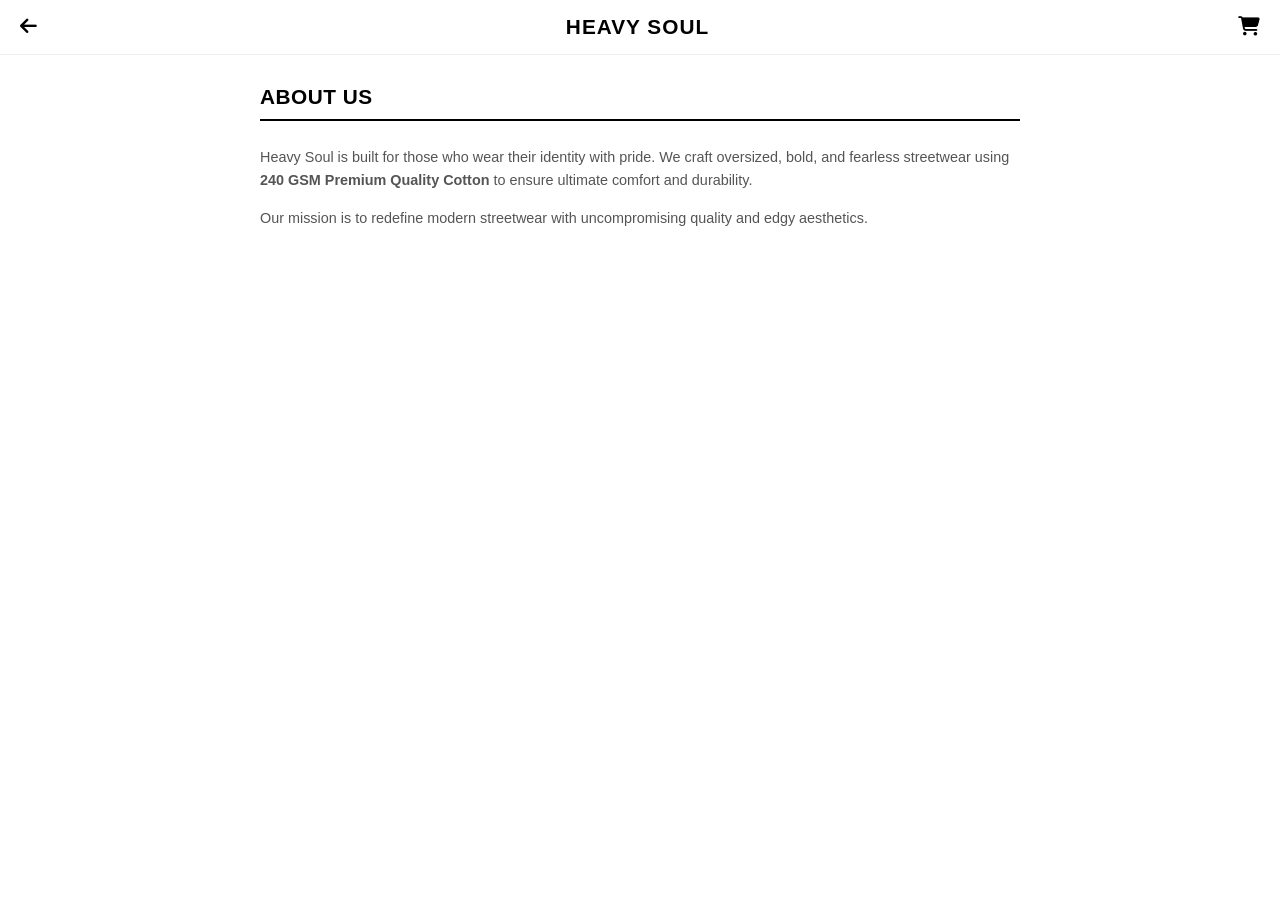
<file: about.html>
<!DOCTYPE html>
<html lang="en">
<head>
    <meta charset="UTF-8">
    <meta name="viewport" content="width=device-width, initial-scale=1.0">
    <title>About Us | Heavy Soul</title>
    <link rel="stylesheet" href="https://cdnjs.cloudflare.com/ajax/libs/font-awesome/6.4.0/css/all.min.css">
    <style>
        * { margin: 0; padding: 0; box-sizing: border-box; font-family: 'Helvetica Neue', Arial, sans-serif; -webkit-tap-highlight-color: transparent; }
        body { background-color: #ffffff; color: #000000; padding-bottom: 50px; }
        .top-nav { display: flex; justify-content: space-between; align-items: center; padding: 15px 20px; border-bottom: 1px solid #eeeeee; position: sticky; top: 0; background: #ffffff; z-index: 100; }
        .top-nav i { font-size: 1.2rem; cursor: pointer; color: #000; }
        .top-nav .logo { font-weight: 900; font-size: 1.3rem; letter-spacing: 1px; text-transform: uppercase; }
        .content-container { padding: 30px 20px; max-width: 800px; margin: 0 auto; }
        h1 { font-size: 1.3rem; font-weight: 900; text-transform: uppercase; margin-bottom: 25px; letter-spacing: 0.5px; border-bottom: 2px solid #000000; padding-bottom: 10px; }
        p { font-size: 0.9rem; line-height: 1.6; color: #555555; margin-bottom: 15px; font-weight: 500; }
    </style>
</head>
<body>
    <nav class="top-nav">
        <i class="fa-solid fa-arrow-left" onclick="window.history.back()"></i>
        <div class="logo">HEAVY SOUL</div>
        <i class="fa-solid fa-cart-shopping" onclick="window.location.href='cart.html'"></i>
    </nav>
    <div class="content-container">
        <h1>About Us</h1>
        <p>Heavy Soul is built for those who wear their identity with pride. We craft oversized, bold, and fearless streetwear using <strong>240 GSM Premium Quality Cotton</strong> to ensure ultimate comfort and durability.</p>
        <p>Our mission is to redefine modern streetwear with uncompromising quality and edgy aesthetics.</p>
    </div>
</body>
</html>
</file>
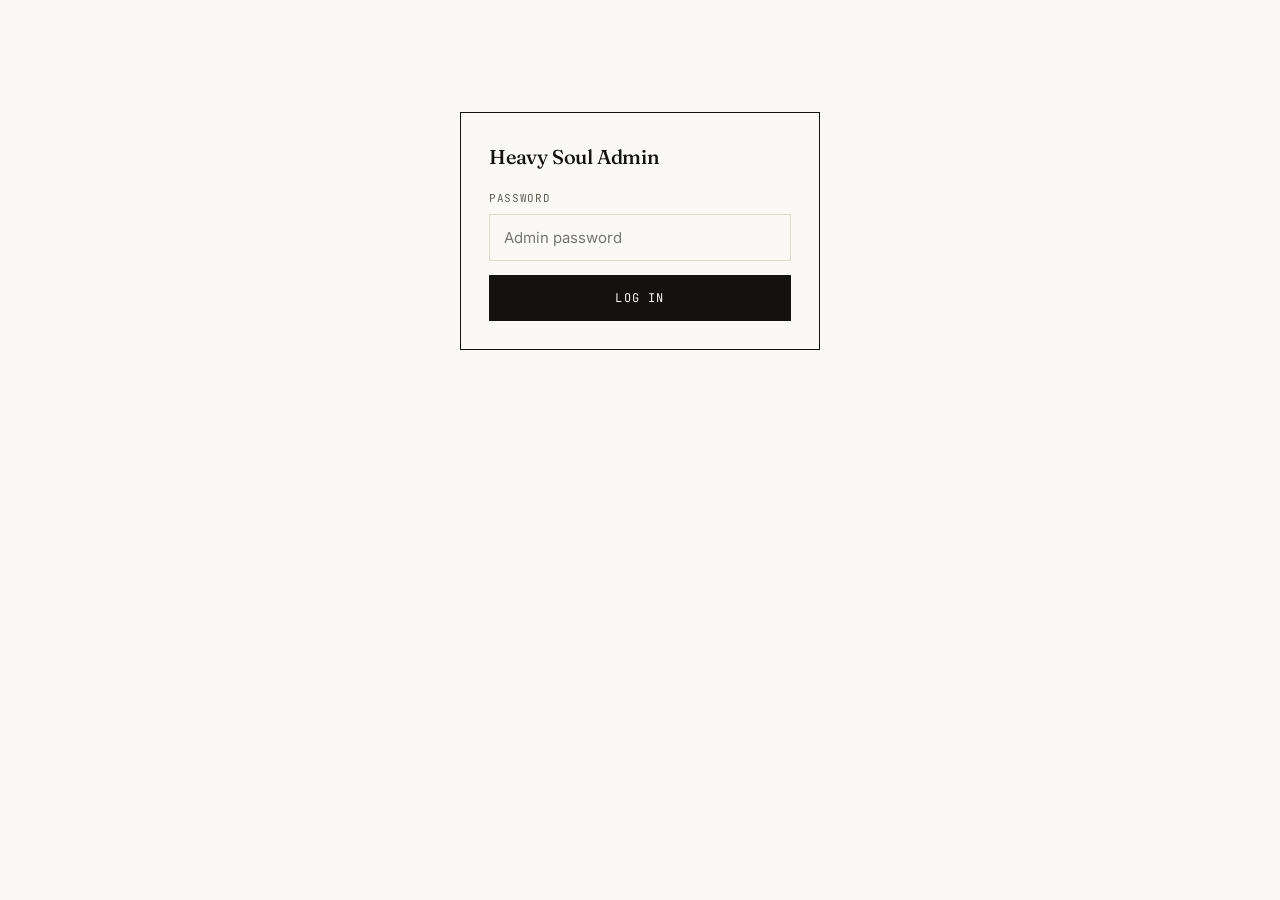
<file: admin.html>
<!DOCTYPE html>
<html lang="en">
<head>
<meta charset="UTF-8">
<meta name="viewport" content="width=device-width, initial-scale=1.0">
<meta name="robots" content="noindex, nofollow">
<link rel="icon" type="image/svg+xml" href="assets/favicon.svg">
<title>Admin — Heavy Soul</title>
<link rel="stylesheet" href="css/style.css">
<style>
  /* Admin-only styles, kept separate from style.css so nothing else on
     the site is affected. */
  .admin-wrap{ max-width: 720px; margin: 0 auto; padding: 32px 20px 80px; }
  .admin-login{ max-width: 360px; margin: 80px auto; padding: 28px; border: 1px solid var(--ink); }
  .admin-login h1{ font-size: 20px; margin-bottom: 18px; }
  .admin-header{ display:flex; align-items:center; justify-content:space-between; margin-bottom: 24px; }
  .admin-header h1{ font-size: 22px; }
  .admin-row{ display:flex; align-items:center; gap:14px; padding:12px 0; border-bottom:1px solid var(--paper-soft); }
  .admin-row.is-hidden{ opacity:.55; }
  .admin-thumb{ width:56px; height:56px; object-fit:cover; background:var(--paper-soft); border:1px solid var(--paper-soft); flex-shrink:0; }
  .admin-row-info{ flex:1; min-width:0; }
  .admin-row-name{ font-weight:600; font-size:14.5px; }
  .admin-row-meta{ font-size:12.5px; color:var(--ink-soft); margin-top:2px; }
  .admin-row-actions{ display:flex; gap:8px; flex-shrink:0; }
  .btn.sm{ padding:7px 12px; font-size:11.5px; }
  .btn.danger{ border-color:var(--accent); color:var(--accent); }
  .btn.danger:hover{ background:var(--accent); color:#fff; }
  .admin-badge{ font-family:var(--mono); font-size:10px; letter-spacing:.05em; text-transform:uppercase; color:var(--ink-faint); border:1px solid var(--ink-faint); padding:1px 6px; }
  .admin-empty{ color:var(--ink-soft); padding: 20px 0; }
  .admin-status{ font-size:12.5px; color:var(--ink-soft); min-height:16px; }
  #formSection{ margin-top: 28px; padding-top: 24px; border-top: 1.5px solid var(--ink); }
  #formSection.hidden{ display:none; }
  .admin-form-grid{ display:grid; grid-template-columns: 1fr 1fr; gap:14px 16px; margin-top: 16px; }
  .admin-form-grid .field.full{ grid-column: 1 / -1; }
  @media (max-width: 560px){ .admin-form-grid{ grid-template-columns: 1fr; } }
  .field-err.show{ display:block; margin-top:8px; }
  .admin-images{ margin-top: 6px; }
  .image-grid{ display:flex; flex-wrap:wrap; gap:10px; margin: 10px 0; }
  .admin-img-tile{ position:relative; width:84px; height:84px; }
  .admin-img-tile img{ width:100%; height:100%; object-fit:cover; border:1.5px solid var(--paper-soft); }
  .admin-img-tile.is-main img{ border-color: var(--accent); }
  .admin-img-tag{ position:absolute; bottom:2px; left:2px; background:var(--accent); color:#fff; font-family:var(--mono); font-size:9px; text-transform:uppercase; padding:1px 4px; }
  .admin-img-remove{ position:absolute; top:-6px; right:-6px; width:20px; height:20px; border-radius:50%; background:var(--ink); color:#fff; border:none; font-size:11px; cursor:pointer; line-height:20px; }
  .admin-toast{ position:fixed; left:50%; bottom:24px; transform:translate(-50%,20px); background:var(--ink); color:var(--paper); padding:10px 18px; font-size:13px; opacity:0; pointer-events:none; transition:all .25s ease; z-index:999; }
  .admin-toast.show{ opacity:1; transform:translate(-50%,0); }
  .hidden{ display:none; }
</style>
</head>
<body>

<div class="admin-wrap">

  <div id="loginScreen" class="admin-login">
    <h1>Heavy Soul Admin</h1>
    <form id="loginForm">
      <div class="field">
        <label for="loginPassword">Password</label>
        <input id="loginPassword" type="password" required placeholder="Admin password" autocomplete="current-password">
      </div>
      <p id="loginError" class="field-err">Wrong password.</p>
      <button type="submit" id="loginBtn" class="btn block" style="margin-top:14px;">Log in</button>
    </form>
  </div>

  <div id="panelScreen" class="hidden">
    <div class="admin-header">
      <h1>Products</h1>
      <button id="logoutBtn" class="btn outline sm">Log out</button>
    </div>

    <button id="addProductBtn" class="btn block">+ Add product</button>
    <p id="listStatus" class="admin-status"></p>
    <div id="productList"></div>

    <div id="formSection" class="hidden">
      <h2 id="formTitle">Add product</h2>
      <form id="productForm">
        <div class="admin-form-grid">
          <div class="field full">
            <label for="fName">T-shirt name</label>
            <input id="fName" type="text" required placeholder="e.g. Oxblood Graphic Tee">
          </div>
          <div class="field">
            <label for="fCategory">Category</label>
            <input id="fCategory" type="text" required placeholder="T-Shirts" list="categoryOptions">
            <datalist id="categoryOptions">
              <option value="T-Shirts"><option value="Hoodies"><option value="Shirts">
              <option value="Bottoms"><option value="Outerwear"><option value="Accessories"><option value="Custom">
            </datalist>
          </div>
          <div class="field">
            <label for="fOrderType">Order type</label>
            <select id="fOrderType">
              <option value="collection">Ready stock (collection)</option>
              <option value="custom">Made to order (custom)</option>
            </select>
          </div>
          <div class="field">
            <label for="fPrice">Price (₹)</label>
            <input id="fPrice" type="number" min="1" step="1" required placeholder="549">
          </div>
          <div class="field">
            <label for="fCompareAt">Compare-at price (₹, optional)</label>
            <input id="fCompareAt" type="number" min="1" step="1" placeholder="Leave blank if no discount">
          </div>
          <div class="field">
            <label for="fBadge">Badge (optional)</label>
            <input id="fBadge" type="text" placeholder="New / Best Seller / Limited">
          </div>
          <div class="field">
            <label for="fStatus">Visibility</label>
            <select id="fStatus">
              <option value="Active">Active — shown on site</option>
              <option value="Hidden">Hidden — not shown yet</option>
            </select>
          </div>
          <div class="field full">
            <label for="fSizes">Sizes (comma-separated)</label>
            <input id="fSizes" type="text" required placeholder="S, M, L, XL, XXL">
          </div>
          <div class="field full">
            <label for="fDescription">Description</label>
            <textarea id="fDescription" rows="4" required placeholder="240 GSM heavyweight cotton, boxy fit..."></textarea>
          </div>
          <div class="field full admin-images">
            <label>Photos (first one is used as the main photo)</label>
            <div id="imageGrid" class="image-grid"></div>
            <input id="imageInput" type="file" accept="image/*" multiple>
            <p id="imageStatus" class="admin-status"></p>
          </div>
        </div>
        <p id="formError" class="field-err"></p>
        <div style="display:flex; gap:10px; margin-top:18px;">
          <button type="submit" id="saveBtn" class="btn">Save product</button>
          <button type="button" id="cancelFormBtn" class="btn outline">Cancel</button>
        </div>
      </form>
    </div>
  </div>

</div>

<script src="js/config.js"></script>
<script src="js/admin.js"></script>
</body>
</html>
</file>
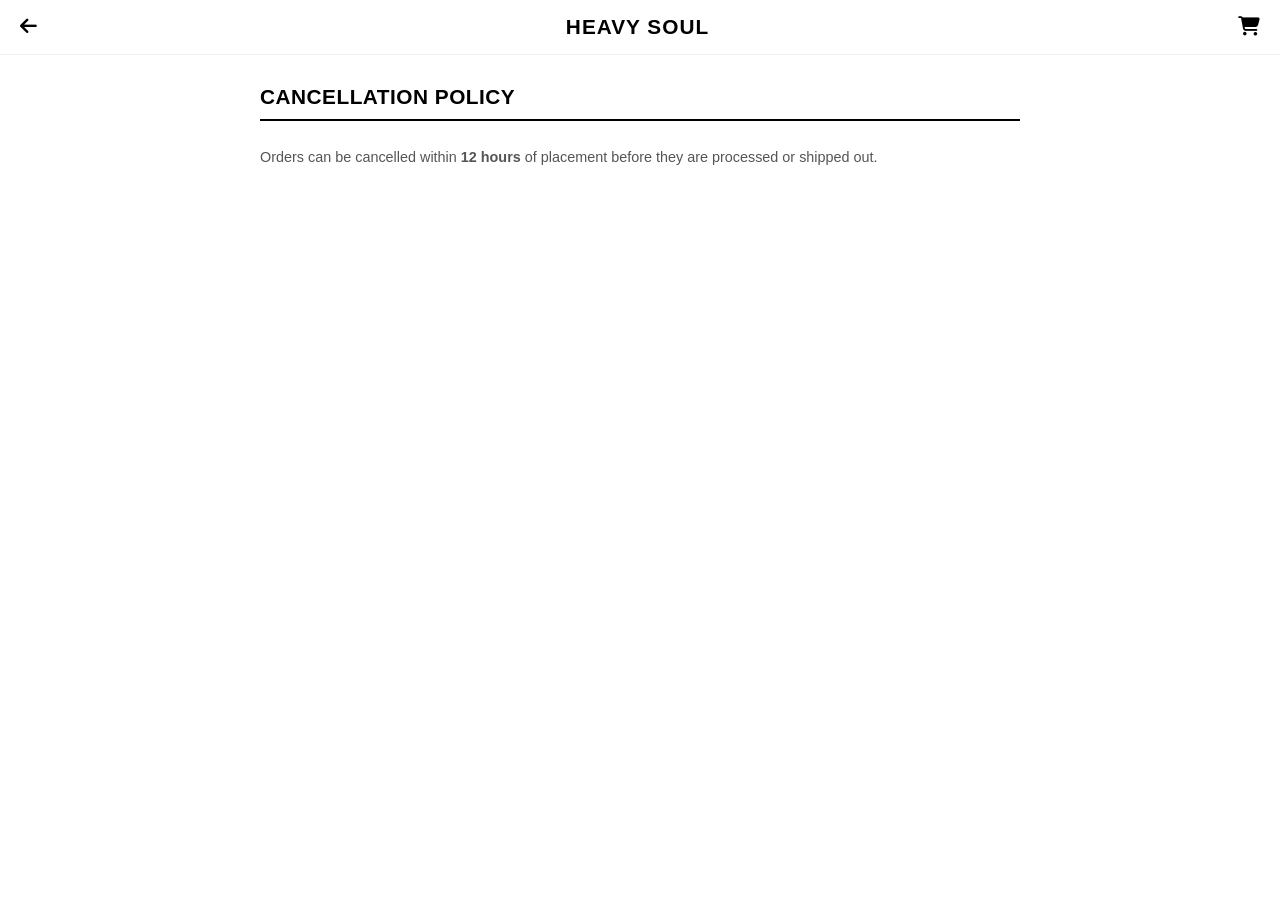
<file: cancellation.html>
<!DOCTYPE html>
<html lang="en">
<head>
    <meta charset="UTF-8">
    <meta name="viewport" content="width=device-width, initial-scale=1.0">
    <title>Cancellation Policy | Heavy Soul</title>
    <link rel="stylesheet" href="https://cdnjs.cloudflare.com/ajax/libs/font-awesome/6.4.0/css/all.min.css">
    <style>
        * { margin: 0; padding: 0; box-sizing: border-box; font-family: 'Helvetica Neue', Arial, sans-serif; -webkit-tap-highlight-color: transparent; }
        body { background-color: #ffffff; color: #000000; padding-bottom: 50px; }
        .top-nav { display: flex; justify-content: space-between; align-items: center; padding: 15px 20px; border-bottom: 1px solid #eeeeee; position: sticky; top: 0; background: #ffffff; z-index: 100; }
        .top-nav i { font-size: 1.2rem; cursor: pointer; color: #000; }
        .top-nav .logo { font-weight: 900; font-size: 1.3rem; letter-spacing: 1px; text-transform: uppercase; }
        .content-container { padding: 30px 20px; max-width: 800px; margin: 0 auto; }
        h1 { font-size: 1.3rem; font-weight: 900; text-transform: uppercase; margin-bottom: 25px; letter-spacing: 0.5px; border-bottom: 2px solid #000000; padding-bottom: 10px; }
        p { font-size: 0.9rem; line-height: 1.6; color: #555555; margin-bottom: 15px; font-weight: 500; }
    </style>
</head>
<body>
    <nav class="top-nav">
        <i class="fa-solid fa-arrow-left" onclick="window.history.back()"></i>
        <div class="logo">HEAVY SOUL</div>
        <i class="fa-solid fa-cart-shopping" onclick="window.location.href='cart.html'"></i>
    </nav>
    <div class="content-container">
        <h1>Cancellation Policy</h1>
        <p>Orders can be cancelled within <strong>12 hours</strong> of placement before they are processed or shipped out.</p>
    </div>
</body>
</html>
</file>
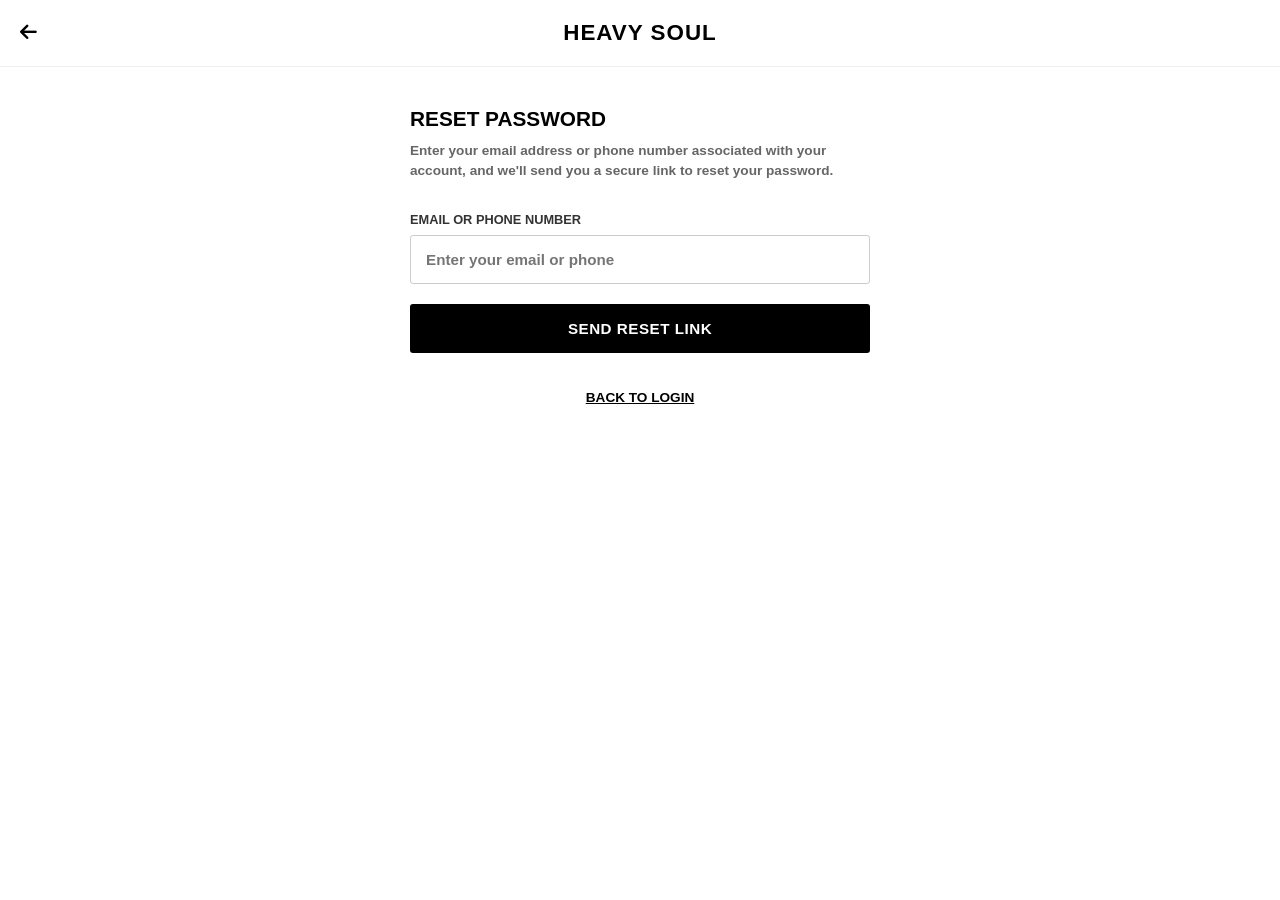
<file: forgot-password.html>
<!DOCTYPE html>
<html lang="en">
<head>
    <meta charset="UTF-8">
    <meta name="viewport" content="width=device-width, initial-scale=1.0">
    <title>Forgot Password | Heavy Soul</title>
    <!-- FontAwesome for Icons -->
    <link rel="stylesheet" href="https://cdnjs.cloudflare.com/ajax/libs/font-awesome/6.4.0/css/all.min.css">
    <style>
        /* CSS Reset & Global Settings */
        * { margin: 0; padding: 0; box-sizing: border-box; font-family: 'Helvetica Neue', Arial, sans-serif; -webkit-tap-highlight-color: transparent; }
        body { background-color: #ffffff; color: #000000; display: flex; flex-direction: column; min-height: 100vh; }
        
        /* 1. Top Navigation */
        .top-nav { display: flex; justify-content: center; align-items: center; padding: 20px; position: relative; border-bottom: 1px solid #eeeeee; }
        .top-nav .back-btn { position: absolute; left: 20px; font-size: 1.2rem; cursor: pointer; color: #000; }
        .top-nav .logo { font-weight: 900; font-size: 1.4rem; letter-spacing: 1px; text-transform: uppercase; }

        /* 2. Container */
        .forgot-container { flex-grow: 1; padding: 40px 20px; max-width: 500px; margin: 0 auto; width: 100%; }
        
        .page-title { font-size: 1.3rem; font-weight: 900; text-transform: uppercase; margin-bottom: 10px; }
        .page-desc { font-size: 0.85rem; color: #666666; font-weight: 600; line-height: 1.5; margin-bottom: 30px; }

        /* 3. Form Styles */
        .input-group { margin-bottom: 20px; }
        .input-group label { display: block; font-size: 0.8rem; font-weight: 800; text-transform: uppercase; margin-bottom: 8px; color: #333333; }
        .input-group input { width: 100%; padding: 15px; border: 1px solid #cccccc; border-radius: 3px; font-size: 0.95rem; font-weight: 600; outline: none; transition: border 0.2s; }
        .input-group input:focus { border-color: #000000; }

        /* 4. Action Button */
        .btn-submit { width: 100%; padding: 16px; background-color: #000000; color: #ffffff; font-weight: 900; font-size: 0.95rem; text-transform: uppercase; border: none; border-radius: 3px; cursor: pointer; letter-spacing: 0.5px; margin-bottom: 20px; transition: 0.15s; }
        .btn-submit:active { transform: scale(0.96); opacity: 0.85; }

        /* 5. Back to Login link */
        .back-to-login { text-align: center; margin-top: 15px; }
        .back-to-login a { color: #000000; font-size: 0.85rem; font-weight: 700; text-decoration: underline; text-transform: uppercase; }

        /* 6. Loading Overlay (shown while the reset link "sends") */
        body.is-sending .forgot-container { opacity: 0.35; pointer-events: none; transition: opacity 0.2s ease; }
        .btn-submit:disabled { cursor: default; opacity: 0.7; }
        .btn-submit .btn-spinner {
            display: none; width: 16px; height: 16px; border: 2px solid rgba(255,255,255,0.35);
            border-top-color: #ffffff; border-radius: 50%; margin: 0 auto;
            animation: hs-spin 0.7s linear infinite;
        }
        .btn-submit:disabled .btn-spinner { display: inline-block; }
        .btn-submit:disabled .btn-label { display: none; }

        .send-loading-overlay {
            position: fixed; inset: 0; background: rgba(255,255,255,0.55);
            display: none; align-items: center; justify-content: center; z-index: 1000;
        }
        body.is-sending .send-loading-overlay { display: flex; }
        .send-loading-overlay .spinner {
            width: 34px; height: 34px; border: 3px solid rgba(0,0,0,0.15);
            border-top-color: #000000; border-radius: 50%;
            animation: hs-spin 0.7s linear infinite;
        }
        @keyframes hs-spin { to { transform: rotate(360deg); } }
    </style>
</head>
<body>

    <!-- Top Navigation -->
    <nav class="top-nav">
        <i class="fa-solid fa-arrow-left back-btn" onclick="window.history.back()"></i>
        <div class="logo">HEAVY SOUL</div>
    </nav>

    <!-- Forgot Password Container -->
    <div class="forgot-container">
        <div class="page-title">Reset Password</div>
        <div class="page-desc">Enter your email address or phone number associated with your account, and we'll send you a secure link to reset your password.</div>

        <form onsubmit="event.preventDefault(); sendResetLink(this);">
            <div class="input-group">
                <label>Email or Phone Number</label>
                <input type="text" placeholder="Enter your email or phone" required>
            </div>
            <button type="submit" class="btn-submit">
                <span class="btn-label">SEND RESET LINK</span>
                <span class="btn-spinner"></span>
            </button>
        </form>

        <div class="back-to-login">
            <a href="login.html">Back to Login</a>
        </div>
    </div>

    <!-- Full-page dim + spinner overlay, shown while the reset link "sends" -->
    <div class="send-loading-overlay" id="sendLoadingOverlay">
        <div class="spinner"></div>
    </div>

    <script>
        function sendResetLink(formEl) {
            const btn = formEl.querySelector('.btn-submit');
            if (btn.disabled) return; // guard against double-tap while already processing
            btn.disabled = true;
            document.body.classList.add('is-sending');
            setTimeout(() => { window.location.href = 'login.html'; }, 700);
        }
    </script>

</body>
</html>
</file>
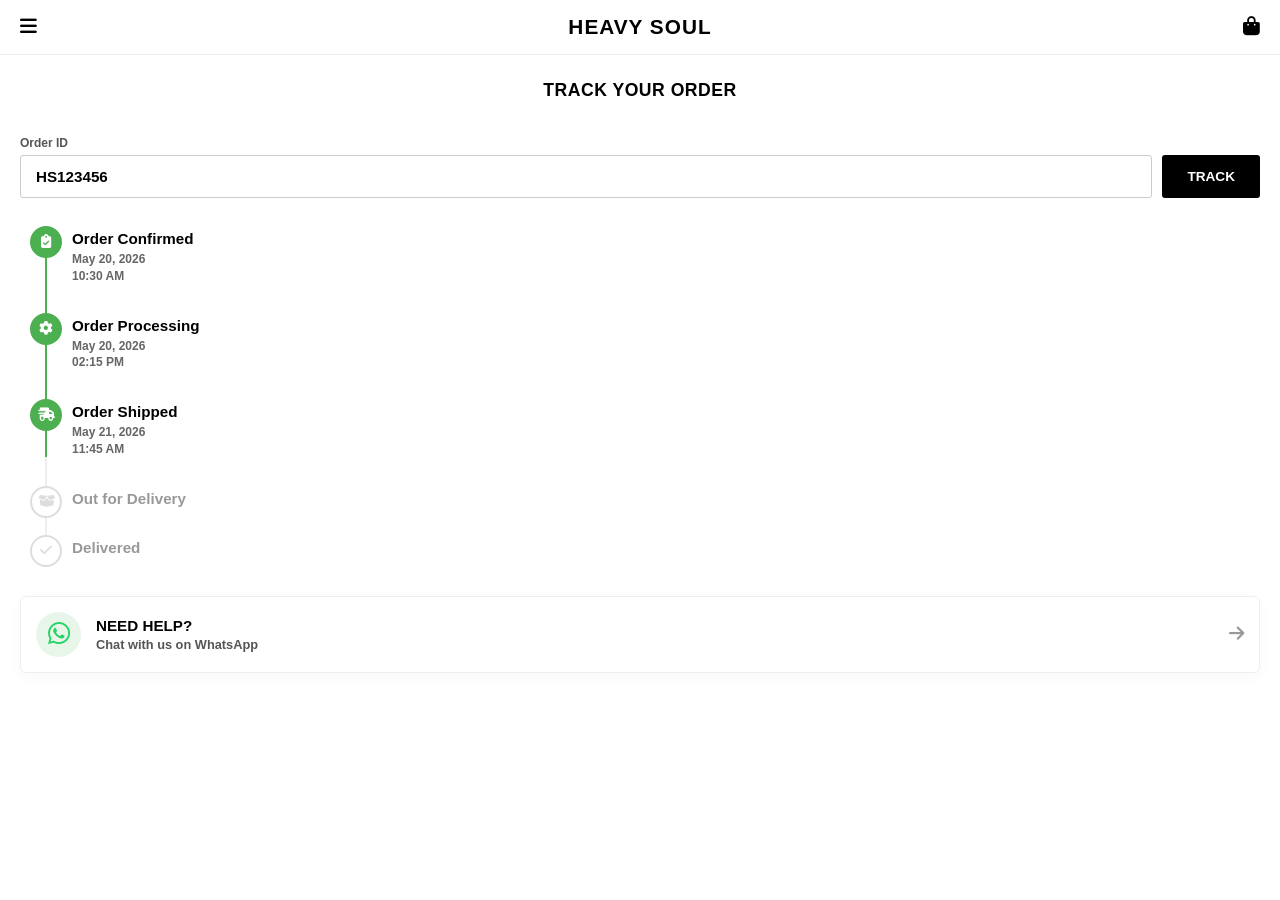
<file: order-tracking.html>
<!DOCTYPE html>
<html lang="en">
<head>
    <meta charset="UTF-8">
    <meta name="viewport" content="width=device-width, initial-scale=1.0">
    <title>Track Your Order | Heavy Soul</title>
    <!-- FontAwesome for Icons -->
    <link rel="stylesheet" href="https://cdnjs.cloudflare.com/ajax/libs/font-awesome/6.4.0/css/all.min.css">
    <style>
        /* CSS Reset & Global Styles */
        * { margin: 0; padding: 0; box-sizing: border-box; font-family: 'Helvetica Neue', Arial, sans-serif; }
        body { background-color: #ffffff; color: #000000; padding-bottom: 20px; }
        
        /* 1. Top Navigation */
        .top-nav { display: flex; justify-content: space-between; align-items: center; padding: 15px 20px; border-bottom: 1px solid #eeeeee; position: sticky; top: 0; background: #ffffff; z-index: 100; }
        .top-nav i { font-size: 1.2rem; cursor: pointer; color: #000; }
        .top-nav .logo { font-weight: 900; font-size: 1.3rem; letter-spacing: 1px; text-transform: uppercase; }

        /* 2. Page Title & Input Section */
        .page-header { text-align: center; padding: 25px 20px 15px; }
        .page-header h1 { font-size: 1.1rem; font-weight: 900; text-transform: uppercase; letter-spacing: 0.5px; margin-bottom: 20px; }
        
        .tracking-form { display: flex; gap: 10px; padding: 0 20px; margin-bottom: 30px; }
        .input-group { flex-grow: 1; display: flex; flex-direction: column; }
        .input-group label { font-size: 0.75rem; font-weight: 700; margin-bottom: 5px; color: #555; }
        .input-group input { padding: 12px 15px; border: 1px solid #cccccc; border-radius: 3px; font-size: 0.95rem; font-weight: 700; outline: none; }
        .input-group input:focus { border-color: #000000; }
        
        .btn-track { padding: 0 25px; background-color: #000000; color: #ffffff; font-weight: 900; font-size: 0.85rem; text-transform: uppercase; border: none; border-radius: 3px; cursor: pointer; margin-top: 19px; /* aligns with input */ }

        /* 3. Tracking Timeline */
        .timeline-container { padding: 0 30px; margin-bottom: 40px; }
        .timeline { position: relative; border-left: 2px solid #4CAF50; padding-left: 25px; margin-left: 15px; }
        /* Grey line for incomplete steps */
        .timeline::before { content: ''; position: absolute; left: -2px; top: 70%; bottom: 0; width: 2px; background-color: #eeeeee; }
        
        .timeline-step { position: relative; margin-bottom: 30px; }
        .timeline-step:last-child { margin-bottom: 0; }
        
        /* Timeline Icons */
        .step-icon { position: absolute; left: -42px; top: -2px; width: 32px; height: 32px; border-radius: 50%; display: flex; justify-content: center; align-items: center; font-size: 0.85rem; background-color: #ffffff; border: 2px solid #4CAF50; color: #4CAF50; z-index: 2; }
        .timeline-step.completed .step-icon { background-color: #4CAF50; color: #ffffff; }
        .timeline-step.pending .step-icon { border-color: #dddddd; color: #dddddd; }
        
        /* Timeline Text */
        .step-content { padding-top: 2px; }
        .step-title { font-weight: 800; font-size: 0.95rem; margin-bottom: 4px; color: #000000; }
        .step-date { font-size: 0.75rem; color: #666666; font-weight: 600; line-height: 1.4; }
        
        .timeline-step.pending .step-title { color: #999999; }
        .timeline-step.pending .step-date { display: none; }

        /* 4. WhatsApp Support Banner */
        .whatsapp-support { margin: 0 20px; border: 1px solid #eeeeee; border-radius: 6px; padding: 15px; display: flex; align-items: center; gap: 15px; background: #ffffff; box-shadow: 0 4px 15px rgba(0,0,0,0.03); cursor: pointer; text-decoration: none; color: inherit; }
        .whatsapp-icon { width: 45px; height: 45px; background-color: #e8f5e9; color: #25D366; border-radius: 50%; display: flex; justify-content: center; align-items: center; font-size: 1.6rem; flex-shrink: 0; }
        .whatsapp-text { flex-grow: 1; }
        .whatsapp-title { font-weight: 800; font-size: 0.95rem; margin-bottom: 3px; }
        .whatsapp-subtitle { font-size: 0.8rem; color: #555555; font-weight: 600; }
        .whatsapp-arrow { color: #999999; font-size: 1.1rem; }

    </style>
</head>
<body>

    <!-- Top Navigation -->
    <nav class="top-nav">
        <i class="fa-solid fa-bars"></i>
        <div class="logo">HEAVY SOUL</div>
        <i class="fa-solid fa-bag-shopping"></i>
    </nav>

    <!-- Page Header & Input -->
    <div class="page-header">
        <h1>Track Your Order</h1>
    </div>

    <form class="tracking-form" onsubmit="event.preventDefault(); alert('Tracking info updated!');">
        <div class="input-group">
            <label>Order ID</label>
            <input type="text" value="HS123456" placeholder="Enter Order ID">
        </div>
        <button type="submit" class="btn-track">TRACK</button>
    </form>

    <!-- Order Timeline -->
    <div class="timeline-container">
        <div class="timeline">
            
            <!-- Step 1: Confirmed -->
            <div class="timeline-step completed">
                <div class="step-icon"><i class="fa-solid fa-clipboard-check"></i></div>
                <div class="step-content">
                    <div class="step-title">Order Confirmed</div>
                    <div class="step-date">May 20, 2026<br>10:30 AM</div>
                </div>
            </div>

            <!-- Step 2: Processing -->
            <div class="timeline-step completed">
                <div class="step-icon"><i class="fa-solid fa-gear"></i></div>
                <div class="step-content">
                    <div class="step-title">Order Processing</div>
                    <div class="step-date">May 20, 2026<br>02:15 PM</div>
                </div>
            </div>

            <!-- Step 3: Shipped -->
            <div class="timeline-step completed">
                <div class="step-icon"><i class="fa-solid fa-truck-fast"></i></div>
                <div class="step-content">
                    <div class="step-title">Order Shipped</div>
                    <div class="step-date">May 21, 2026<br>11:45 AM</div>
                </div>
            </div>

            <!-- Step 4: Out for Delivery (Pending) -->
            <div class="timeline-step pending">
                <div class="step-icon"><i class="fa-solid fa-box-open"></i></div>
                <div class="step-content">
                    <div class="step-title">Out for Delivery</div>
                    <div class="step-date">--</div>
                </div>
            </div>

            <!-- Step 5: Delivered (Pending) -->
            <div class="timeline-step pending">
                <div class="step-icon"><i class="fa-solid fa-check"></i></div>
                <div class="step-content">
                    <div class="step-title">Delivered</div>
                    <div class="step-date">--</div>
                </div>
            </div>

        </div>
    </div>

    <!-- WhatsApp Support -->
    <a href="https://wa.me/919339909978" target="_blank" class="whatsapp-support">
        <div class="whatsapp-icon">
            <i class="fa-brands fa-whatsapp"></i>
        </div>
        <div class="whatsapp-text">
            <div class="whatsapp-title">NEED HELP?</div>
            <div class="whatsapp-subtitle">Chat with us on WhatsApp</div>
        </div>
        <i class="fa-solid fa-arrow-right whatsapp-arrow"></i>
    </a>

<script src="js/config.js"></script><script src="https://checkout.razorpay.com/v1/checkout.js"></script><script src="js/commerce.js"></script></body>
</html>
</file>
<file: css/style.css>
/* =========================================================
   HEAVY SOUL — design tokens
   Minimal / luxury monochrome, warm bone paper + oxblood accent.
   Display: Fraunces (serif, editorial)
   Body:    Inter
   Utility: JetBrains Mono (prices, SKUs, labels — reads like a tag)
   ========================================================= */

@import url('https://fonts.googleapis.com/css2?family=Fraunces:ital,opsz,wght@0,9..144,300;0,9..144,500;0,9..144,600;1,9..144,500&family=Inter:wght@400;500;600&family=JetBrains+Mono:wght@400;500;700&display=swap');

:root{
  --paper:      #FBF9F5;
  --paper-soft: #F2EEE6;
  --ink:        #14120F;
  --ink-soft:   #625E56;
  --ink-faint:  #A8A296;
  --line:       #DFD9CC;
  --accent:     #6E1420;
  --accent-dim: #4C0F17;
  --white:      #FFFFFF;

  --serif: 'Fraunces', Georgia, serif;
  --sans:  'Inter', -apple-system, BlinkMacSystemFont, sans-serif;
  --mono:  'JetBrains Mono', ui-monospace, monospace;

  --container: 1180px;
  --radius: 0px;
}

*{ box-sizing: border-box; }
html{ -webkit-text-size-adjust: 100%; scroll-behavior: smooth; overflow-x: hidden; width: 100%; }
body{
  margin:0;
  background: var(--paper);
  color: var(--ink);
  font-family: var(--sans);
  font-size: 15px;
  line-height: 1.55;
  -webkit-font-smoothing: antialiased;
  overflow-x: hidden;
  width: 100%;
  max-width: 100vw;
}
img{ max-width:100%; display:block; }
a{ color: inherit; text-decoration:none; }
button{ font-family: inherit; cursor:pointer; }
input, select, textarea{ font-family: inherit; font-size: 15px; }
ul{ margin:0; padding:0; list-style:none; }
h1,h2,h3,h4{ font-family: var(--serif); font-weight: 500; margin:0; letter-spacing: -0.01em; }

.wrap{
  max-width: var(--container);
  margin: 0 auto;
  padding: 0 24px;
}

:focus-visible{ outline: 2px solid var(--accent); outline-offset: 2px; }
@media (prefers-reduced-motion: reduce){
  *{ animation-duration: 0.01ms !important; transition-duration: 0.01ms !important; }
}

/* -------------------- eyebrow / mono labels -------------------- */
.eyebrow{
  font-family: var(--mono);
  font-size: 11px;
  letter-spacing: 0.16em;
  text-transform: uppercase;
  color: var(--ink-soft);
}
.eyebrow.on-dark{ color: var(--paper-soft); }

/* -------------------- swing tag (signature element) --------------------
   A garment tag: pointed end + a grommet hole. Used for badges & hero mark. */
.tag{
  position: relative;
  display: inline-flex;
  align-items: center;
  gap: 8px;
  padding: 5px 14px 5px 20px;
  background: var(--ink);
  color: var(--paper);
  font-family: var(--mono);
  font-size: 10.5px;
  letter-spacing: 0.1em;
  text-transform: uppercase;
  clip-path: polygon(10px 0, 100% 0, 100% 100%, 10px 100%, 0 50%);
}
.tag::before{
  content:"";
  position:absolute;
  left: 6px; top: 50%;
  width: 3px; height: 3px;
  background: var(--paper);
  border-radius: 50%;
  transform: translateY(-50%);
}
.tag.accent{ background: var(--accent); }
.tag.ghost{ background: transparent; color: var(--ink); border: 1px solid var(--ink); clip-path: polygon(10px 0, 100% 0, 100% 100%, 10px 100%, 0 50%); }
.btn.ghost{ background: transparent; color: var(--ink); border: 1px solid var(--ink); }
.btn.ghost:hover{ background: var(--ink); color: var(--paper); }
.btn[disabled]{ opacity: 0.45; cursor: not-allowed; }

/* Big decorative hero tag */
.hero-tag{
  position: absolute;
  top: 38px; right: 6%;
  width: 148px;
  background: var(--paper);
  color: var(--ink);
  padding: 18px 16px 16px;
  clip-path: polygon(0 0, 100% 0, 100% calc(100% - 16px), 50% 100%, 0 calc(100% - 16px));
  box-shadow: 0 18px 40px rgba(0,0,0,.25);
  transform: rotate(6deg);
}
.hero-tag .hole{
  width: 10px; height: 10px;
  border: 1.5px solid var(--ink);
  border-radius: 50%;
  margin: 0 auto 10px;
}
.hero-tag strong{
  display:block;
  font-family: var(--serif);
  font-size: 15px;
  text-align:center;
  letter-spacing: 0.02em;
}
.hero-tag span{
  display:block;
  text-align:center;
  font-family: var(--mono);
  font-size: 9.5px;
  letter-spacing: 0.14em;
  color: var(--ink-soft);
  margin-top: 4px;
  text-transform: uppercase;
}

/* -------------------- top notice bar -------------------- */
.notice-bar{
  background: var(--ink);
  color: var(--paper-soft);
  text-align: center;
  font-family: var(--mono);
  font-size: 11px;
  letter-spacing: 0.08em;
  text-transform: uppercase;
  padding: 8px 12px;
}

/* -------------------- nav -------------------- */
.site-header{
  position: sticky; top:0; z-index: 40;
  background: rgba(251,249,245,0.92);
  backdrop-filter: blur(8px);
  border-bottom: 1px solid var(--line);
}
.nav{
  display:flex; align-items:center; justify-content:space-between;
  padding: 16px 24px;
}
.brand{
  font-family: var(--serif);
  font-size: 22px;
  font-weight: 600;
  letter-spacing: 0.02em;
}
.brand small{
  display:block;
  font-family: var(--mono);
  font-size: 9px;
  letter-spacing: 0.22em;
  color: var(--ink-soft);
  font-weight: 400;
  margin-top: 1px;
}
.nav-links{
  display:flex; gap: 28px;
  font-size: 13px;
  letter-spacing: 0.03em;
}
.nav-links a{ position:relative; padding: 4px 0; }
.nav-links a.active{ color: var(--accent); }
.nav-links a::after{
  content:""; position:absolute; left:0; bottom:-2px;
  width:0; height:1px; background: var(--accent);
  transition: width .25s ease;
}
.nav-links a:hover::after{ width:100%; }
.nav-icons{ display:flex; align-items:center; gap:16px; }
.icon-btn{
  position:relative; width:36px; height:36px;
  display:flex; align-items:center; justify-content:center;
  border:1px solid var(--line); background:var(--paper);
}
.icon-btn svg{ width:17px; height:17px; }
.cart-count{
  position:absolute; top:-6px; right:-6px;
  background: var(--accent); color:#fff;
  font-family: var(--mono); font-size: 10px;
  width:16px; height:16px; border-radius:50%;
  display:flex; align-items:center; justify-content:center;
}
.icon-btn#accountBtn.logged-in::after{
  content:"";
  position:absolute; top:-2px; right:-2px;
  width:8px; height:8px; border-radius:50%;
  background: #2e9e4c; border: 1.5px solid var(--paper);
}
.nav-burger{ display:none; border:none; background:none; padding:6px; }
.nav-burger span{ display:block; width:22px; height:1.5px; background:var(--ink); margin:5px 0; }

.mobile-panel{
  display:none;
  flex-direction:column;
  padding: 4px 24px 18px;
  border-top: 1px solid var(--line);
}
.mobile-panel a{ padding: 12px 0; border-bottom:1px solid var(--line); font-size:14px; }
.mobile-panel.open{ display:flex; }
@media (max-width: 860px){
  .nav-links{ display:none; }
  .nav-burger{ display:block; }
}

/* -------------------- buttons -------------------- */
.btn{
  display:inline-flex; align-items:center; justify-content:center;
  gap:8px;
  padding: 14px 28px;
  background: var(--ink);
  color: var(--paper);
  font-family: var(--mono);
  font-size: 12px;
  letter-spacing: 0.1em;
  text-transform: uppercase;
  border: 1px solid var(--ink);
  transition: background .2s ease, color .2s ease, opacity .2s ease;
}
.btn:hover{ background: var(--accent); border-color: var(--accent); }
.btn.outline{ background: transparent; color: var(--ink); }
.btn.outline:hover{ background: var(--ink); color: var(--paper); }
.btn.block{ width:100%; }
.btn:disabled{ opacity:.4; cursor:not-allowed; }
.btn.accent{ background: var(--accent); border-color: var(--accent); }
.btn.accent:hover{ background: var(--accent-dim); }

/* -------------------- hero -------------------- */
.hero{
  position: relative;
  background: var(--ink);
  color: var(--paper);
  overflow: hidden;
  padding: 96px 0 76px;
}
.hero::before{
  content:"HEAVY SOUL";
  position:absolute;
  top: 50%; left: 50%;
  transform: translate(-50%,-52%);
  font-family: var(--serif);
  font-size: 22vw;
  font-weight: 600;
  color: rgba(251,249,245,0.035);
  white-space: nowrap;
  pointer-events: none;
  letter-spacing: -0.02em;
}
.hero-inner{ position: relative; max-width: 720px; }
.hero h1{
  font-size: clamp(40px, 7vw, 76px);
  line-height: 0.98;
  margin: 18px 0 22px;
  color: var(--paper);
}
.hero h1 em{ color: var(--accent); font-style: italic; }
.hero p{
  color: var(--ink-faint);
  max-width: 460px;
  margin-bottom: 34px;
  font-size: 15.5px;
}
.hero-ctas{ display:flex; gap:14px; flex-wrap:wrap; }
.hero .btn.outline{ color: var(--paper); border-color: rgba(251,249,245,.4); }
.hero .btn.outline:hover{ background: var(--paper); color: var(--ink); }

/* -------------------- section headers -------------------- */
.section{ padding: 76px 0; }
.section.tight{ padding: 48px 0; }
.section-head{
  display:flex; align-items:flex-end; justify-content:space-between;
  gap: 20px; margin-bottom: 40px; flex-wrap: wrap;
  border-bottom: 1px solid var(--line);
  padding-bottom: 22px;
}
.section-head h2{ font-size: clamp(28px,4vw,40px); }
.section-head .eyebrow{ margin-bottom: 10px; }
.section-head .view-all{ font-family: var(--mono); font-size:12px; letter-spacing:.08em; text-transform:uppercase; border-bottom:1px solid var(--ink); padding-bottom:2px; }

/* -------------------- category strip -------------------- */
.cat-strip{ display:grid; grid-template-columns: repeat(4,1fr); gap:1px; background: var(--line); border:1px solid var(--line); }
.cat-tile{
  position:relative; aspect-ratio: 3/4; background: var(--paper-soft);
  display:flex; align-items:flex-end; padding:18px;
  overflow:hidden;
}
.cat-tile .swatch{ position:absolute; inset:0; }
.cat-tile span{
  position:relative; font-family: var(--serif); font-size:20px; color: var(--ink);
  background: var(--paper); padding: 6px 12px; box-shadow: 0 6px 18px rgba(0,0,0,.08);
}
@media (max-width: 760px){ .cat-strip{ grid-template-columns: repeat(2,1fr); } }

/* -------------------- product grid / card -------------------- */
.grid{ display:grid; grid-template-columns: repeat(4, 1fr); gap: 28px 22px; }
@media (max-width: 980px){ .grid{ grid-template-columns: repeat(3,1fr); } }
@media (max-width: 700px){ .grid{ grid-template-columns: repeat(2,1fr); gap: 22px 12px; } }

.card{ display:flex; flex-direction:column; }
.card-media{
  position:relative; aspect-ratio: 4/5;
  background: var(--paper-soft);
  overflow:hidden;
  border: 1px solid var(--line);
}
.card-media img{ width:100%; height:100%; object-fit: cover; transition: transform .5s ease, opacity .3s ease; }
.card-media img.alt{ position:absolute; inset:0; opacity:0; }
.card:hover .card-media img.main{ transform: scale(1.04); }
.card:hover .card-media img.alt{ opacity:1; }
.card-media .tag{ position:absolute; top:12px; left:0; }
.quick-add{
  position:absolute; left:0; right:0; bottom:0;
  padding:10px; background: var(--ink); color: var(--paper);
  font-family: var(--mono); font-size:11px; letter-spacing:.08em; text-transform:uppercase;
  text-align:center;
  transform: translateY(100%);
  transition: transform .25s ease;
}
.card:hover .quick-add{ transform: translateY(0); }
.card-body{ padding-top: 14px; }
.card-cat{ font-family: var(--mono); font-size:10.5px; letter-spacing:.1em; text-transform:uppercase; color: var(--ink-faint); }
.card-title{ font-family: var(--serif); font-size: 17px; margin: 4px 0 8px; }
.card-price{ font-family: var(--mono); font-size: 14px; }
.card-price .was{ color: var(--ink-faint); text-decoration: line-through; margin-right:8px; }

/* -------------------- filter bar -------------------- */
.filter-bar{
  display:flex; align-items:center; justify-content:space-between; flex-wrap:wrap; gap: 14px;
  margin-bottom: 34px; padding-bottom: 18px; border-bottom:1px solid var(--line);
}
.chip-row{ display:flex; gap:8px; flex-wrap:wrap; }
.chip{
  font-family: var(--mono); font-size:11.5px; letter-spacing:.06em; text-transform:uppercase;
  padding: 8px 16px; border:1px solid var(--line); background: var(--paper); color: var(--ink-soft);
}
.chip.active{ background: var(--ink); color: var(--paper); border-color: var(--ink); }
.sort-select{ padding:8px 12px; border:1px solid var(--line); background:var(--paper); font-family:var(--mono); font-size:11.5px; text-transform:uppercase; letter-spacing:.06em; }

/* -------------------- story / split section -------------------- */
.split{ display:grid; grid-template-columns: 1fr 1fr; gap: 60px; align-items:center; }
@media (max-width: 860px){ .split{ grid-template-columns: 1fr; gap:32px; } }
.split .media{ aspect-ratio: 4/5; background: var(--paper-soft); border:1px solid var(--line); overflow:hidden; }
.split img{ width:100%; height:100%; object-fit:cover; }
.stat-row{ display:flex; gap: 34px; margin-top: 28px; }
.stat b{ display:block; font-family: var(--serif); font-size: 30px; }
.stat span{ font-family: var(--mono); font-size:10.5px; letter-spacing:.08em; text-transform:uppercase; color:var(--ink-soft); }

/* -------------------- dark band (guarantee / cta) -------------------- */
.band{ background: var(--ink); color: var(--paper); text-align:center; padding: 70px 24px; }
.band h2{ color: var(--paper); font-size: clamp(26px,4vw,40px); max-width:640px; margin:0 auto 16px; }
.band p{ color: var(--ink-faint); max-width:460px; margin: 0 auto 30px; }
.perk-row{ display:flex; justify-content:center; gap:44px; margin-top:44px; flex-wrap:wrap; }
.perk{ max-width: 160px; }
.perk .num{ font-family: var(--mono); font-size:11px; color: var(--accent); letter-spacing:.1em; }
.perk h4{ color: var(--paper); font-size: 16px; margin: 8px 0 6px; }
.perk p{ font-size:12.5px; color: var(--ink-faint); margin:0; }

/* -------------------- footer -------------------- */
.site-footer{ border-top:1px solid var(--line); padding: 56px 0 26px; }
.footer-grid{ display:grid; grid-template-columns: 1.4fr 1fr 1fr 1.1fr; gap: 40px; }
@media (max-width: 760px){ .footer-grid{ grid-template-columns: 1fr 1fr; } }
.footer-grid h5{ font-family:var(--mono); font-size:11px; letter-spacing:.1em; text-transform:uppercase; color:var(--ink-soft); margin-bottom:16px; }
.footer-grid ul li{ margin-bottom:10px; font-size:13.5px; }
.footer-grid ul li a:hover{ color: var(--accent); }
.footer-bottom{ display:flex; justify-content:space-between; align-items:center; margin-top:46px; padding-top:20px; border-top:1px solid var(--line); font-family:var(--mono); font-size:11px; letter-spacing:.04em; color:var(--ink-faint); flex-wrap:wrap; gap:10px; }

/* -------------------- breadcrumb -------------------- */
.crumb{ font-family: var(--mono); font-size:11.5px; letter-spacing:.04em; color: var(--ink-soft); padding: 20px 0; }
.crumb a:hover{ color: var(--accent); }

/* -------------------- product detail page -------------------- */
.pd{ display:grid; grid-template-columns: 1fr 1fr; gap: 56px; padding: 12px 0 76px; }
@media (max-width: 900px){ .pd{ grid-template-columns:1fr; gap:28px; } }
.pd-gallery-main{ aspect-ratio: 4/5; background: var(--paper-soft); border:1px solid var(--line); overflow:hidden; margin-bottom:12px; }
.pd-gallery-main img{ width:100%; height:100%; object-fit:cover; }
.pd-thumbs{ display:flex; gap:10px; }
.pd-thumbs img{ width:70px; height:88px; object-fit:cover; border:1px solid var(--line); cursor:pointer; opacity:.55; }
.pd-thumbs img.active{ opacity:1; border-color: var(--ink); }
.pd-cat{ font-family:var(--mono); font-size:11px; letter-spacing:.1em; text-transform:uppercase; color:var(--ink-faint); }
.pd-title{ font-size: clamp(28px,3.6vw,38px); margin: 8px 0 14px; }
.pd-price{ font-family: var(--mono); font-size: 20px; margin-bottom: 22px; }
.pd-desc{ color: var(--ink-soft); margin-bottom: 26px; max-width: 460px; }
.pd-block{ margin-bottom: 24px; }
.pd-label{ font-family: var(--mono); font-size:11px; letter-spacing:.08em; text-transform:uppercase; margin-bottom:10px; display:flex; justify-content:space-between; }
.size-row{ display:flex; gap:10px; flex-wrap:wrap; }
.size-btn{ width:46px; height:46px; border:1px solid var(--line); background:var(--paper); font-family:var(--mono); font-size:13px; display:flex; align-items:center; justify-content:center; }
.size-btn.active{ background: var(--ink); color:var(--paper); border-color:var(--ink); }
.size-btn:disabled{ opacity:.3; text-decoration:line-through; cursor:not-allowed; }
.qty-row{ display:flex; align-items:center; border:1px solid var(--line); width: fit-content; }
.qty-row button{ width:40px; height:42px; background:none; border:none; font-size:16px; }
.qty-row span{ width:40px; text-align:center; font-family:var(--mono); }
.pd-actions{ display:flex; gap:12px; margin-top: 26px; }
.pd-note{ margin-top:22px; padding:14px 16px; background: var(--paper-soft); border-left:2px solid var(--accent); font-size:12.5px; color: var(--ink-soft); }
.accordion{ border-top:1px solid var(--line); }
.accordion-item{ border-bottom:1px solid var(--line); }
.accordion-item summary{ padding:16px 0; font-family:var(--mono); font-size:12px; letter-spacing:.06em; text-transform:uppercase; cursor:pointer; list-style:none; display:flex; justify-content:space-between; }
.accordion-item summary::-webkit-details-marker{ display:none; }
.accordion-item p{ padding-bottom:16px; color:var(--ink-soft); font-size:13.5px; }

/* -------------------- cart page -------------------- */
.cart-layout{ display:grid; grid-template-columns: 1.6fr 1fr; gap: 48px; align-items:start; padding-bottom: 90px; }
@media (max-width: 900px){ .cart-layout{ grid-template-columns:1fr; } }
.cart-row{ display:grid; grid-template-columns: 90px 1fr auto; gap:16px; padding: 20px 0; border-bottom:1px solid var(--line); align-items:center; }
.cart-row img{ width:90px; height:112px; object-fit:cover; border:1px solid var(--line); }
.cart-row h3{ font-size:15px; margin-bottom:4px; }
.cart-row .meta{ font-family:var(--mono); font-size:11.5px; color:var(--ink-soft); }
.cart-row .price{ font-family:var(--mono); font-size:14px; margin-top:8px; }
.cart-row .remove{ font-family:var(--mono); font-size:10.5px; letter-spacing:.06em; text-transform:uppercase; color: var(--accent); border-bottom:1px solid var(--accent); margin-top:8px; display:inline-block; }
.cart-actions{ display:flex; flex-direction:column; align-items:flex-end; gap:12px; }
.summary-card{ border:1px solid var(--line); padding: 26px; background: var(--paper-soft); position: sticky; top: 90px; }
.summary-card h3{ font-size:18px; margin-bottom:18px; }
.sum-row{ display:flex; justify-content:space-between; font-size:13.5px; padding:9px 0; border-bottom:1px solid var(--line); }
.sum-row.total{ font-family:var(--mono); font-size:16px; border-bottom:none; padding-top:16px; }
.empty-state{ text-align:center; padding: 90px 20px; }
.empty-state h2{ margin-bottom:14px; }
.empty-state p{ color:var(--ink-soft); margin-bottom:26px; }

/* -------------------- forms -------------------- */
.form-grid{ display:grid; grid-template-columns: 1fr 1fr; gap: 18px; }
@media (max-width:640px){ .form-grid{ grid-template-columns:1fr; } }
.field{ display:flex; flex-direction:column; gap:7px; }
.field.full{ grid-column: 1 / -1; }
.field label{ font-family:var(--mono); font-size:11px; letter-spacing:.06em; text-transform:uppercase; color:var(--ink-soft); }
.field input, .field select, .field textarea{
  padding: 13px 14px; border:1px solid var(--line); background: var(--paper);
  color: var(--ink);
}
.field input:focus, .field select:focus, .field textarea:focus{ border-color: var(--ink); }
.field input.valid{ border-color: #3d6b3d; }
.field input.invalid{ border-color: var(--accent); }
.field-err{ font-size:11.5px; color: var(--accent); display:none; }
.field-err.show{ display:block; }
.hint{ font-size:11.5px; color: var(--ink-soft); margin-top:4px; }
.hint.pin-error{ color: var(--accent); }
.hint.ok{ color: #3d6b3d; }

/* -------------------- checkout steps -------------------- */
.steps{ display:flex; gap: 18px; margin: 30px 0 46px; font-family:var(--mono); font-size:11.5px; letter-spacing:.06em; text-transform:uppercase; }
.step{ display:flex; align-items:center; gap:8px; color:var(--ink-faint); }
.step.active{ color: var(--ink); }
.step .dot{ width:20px; height:20px; border:1px solid var(--line); border-radius:50%; display:flex; align-items:center; justify-content:center; font-size:10px; }
.step.active .dot{ background:var(--ink); color:var(--paper); border-color:var(--ink); }
.step.done .dot{ background: var(--accent); border-color:var(--accent); color:#fff; }

.checkout-layout{ display:grid; grid-template-columns: 1.5fr 1fr; gap: 48px; align-items:start; padding-bottom:90px; }
@media (max-width:900px){ .checkout-layout{ grid-template-columns:1fr; } }
.mini-item{ display:flex; gap:12px; padding:14px 0; border-bottom:1px solid var(--line); }
.mini-item img{ width:56px; height:70px; object-fit:cover; border:1px solid var(--line); }
.mini-item .name{ font-size:13.5px; }
.mini-item .meta{ font-family:var(--mono); font-size:11px; color:var(--ink-soft); }

/* -------------------- sticky pay bar (checkout + payment) --------------------
   Keeps the total and next action pinned in view — the one thing a first-time
   buyer should never have to scroll to find. */
.pay-bar-spacer{ height: 86px; }
.pay-bar{
  position: fixed; left:0; right:0; bottom:0; z-index: 50;
  background: var(--paper); border-top: 1px solid var(--line);
  box-shadow: 0 -8px 24px rgba(20,18,15,.06);
}
.pay-bar-inner{
  max-width: var(--container); margin: 0 auto; padding: 14px 24px;
  display:flex; align-items:center; justify-content:space-between; gap: 18px;
}
.pay-bar-amount .label{ font-family: var(--mono); font-size:10px; letter-spacing:.1em; text-transform:uppercase; color: var(--ink-soft); display:block; }
.pay-bar-amount .value{ font-family: var(--serif); font-size: 24px; line-height:1.1; }
.pay-bar-amount .sub{ font-family: var(--mono); font-size:11px; color: var(--ink-soft); }
.pay-bar .btn{ flex-shrink:0; padding: 15px 26px; }
@media (max-width:640px){
  .pay-bar-inner{ padding: 12px 16px; }
  .pay-bar-amount .value{ font-size:20px; }
  .pay-bar .btn{ padding:14px 20px; font-size:11px; }
}

/* -------------------- receipt-style order summary -------------------- */
.receipt-row{
  display:flex; justify-content:space-between; align-items:baseline;
  font-size:13.5px; padding:9px 0; border-bottom: 1px dashed var(--line);
}
.receipt-row .k{ color: var(--ink-soft); }
.receipt-row .v{ font-family: var(--mono); }
.receipt-row.muted{ color: var(--ink-faint); font-size:12.5px; }
.receipt-stamp{
  margin: 14px 0 4px; padding: 12px 16px;
  background: var(--ink); color: var(--paper);
  display:flex; justify-content:space-between; align-items:center;
  clip-path: polygon(10px 0, 100% 0, 100% 100%, 10px 100%, 0 50%);
}
.receipt-stamp .k{ font-family: var(--mono); font-size:11px; letter-spacing:.08em; text-transform:uppercase; color: var(--paper-soft); }
.receipt-stamp .v{ font-family: var(--serif); font-size:20px; }
.receipt-note{ font-size:12px; color: var(--ink-soft); margin-top:10px; line-height:1.5; }

/* -------------------- payment page -------------------- */
.method-toggle{ display:flex; border:1px solid var(--ink); margin-bottom:26px; }
.method-toggle button{ flex:1; padding:15px; background:var(--paper); border:none; font-family:var(--mono); font-size:12px; letter-spacing:.06em; text-transform:uppercase; }
.method-toggle button.active{ background:var(--ink); color:var(--paper); }
.qr-box{ text-align:center; border:1px solid var(--line); padding: 26px; background: var(--paper-soft); margin-bottom: 20px; }
.qr-box img{ width:190px; height:190px; margin:0 auto 14px; background:#fff; padding:8px; border:1px solid var(--line); }
.upi-id-row{ display:flex; align-items:center; justify-content:center; gap:10px; font-family:var(--mono); font-size:13px; }
.copy-btn{ border:1px solid var(--ink); background:none; padding:4px 10px; font-family:var(--mono); font-size:10.5px; text-transform:uppercase; }
.timer-box{ text-align:center; padding:14px; border:1px solid var(--line); margin-bottom:22px; font-family:var(--mono); }
.timer-box .clock{ font-size:26px; letter-spacing:.05em; }
.timer-box.danger{ border-color: var(--accent); color: var(--accent); }
.timer-box.danger .clock{ color: var(--accent); }
.cancelled-view{ text-align:center; padding: 60px 20px; }
.hidden{ display:none !important; }

/* -------------------- success / track -------------------- */
.status-track{ display:flex; justify-content:space-between; margin: 46px 0; position:relative; }
.status-track::before{ content:""; position:absolute; top:11px; left:0; right:0; height:1px; background:var(--line); z-index:0; }
.status-step{ position:relative; z-index:1; display:flex; flex-direction:column; align-items:center; gap:10px; flex:1; }
.status-step .dot{ width:22px; height:22px; border-radius:50%; background:var(--paper); border:1px solid var(--line); }
.status-step.done .dot{ background: var(--ink); border-color:var(--ink); }
.status-step span{ font-family:var(--mono); font-size:10.5px; letter-spacing:.05em; text-transform:uppercase; color:var(--ink-soft); text-align:center; }

/* -------------------- toast -------------------- */
#toast{
  position: fixed; left:50%; bottom: 26px; transform: translateX(-50%) translateY(20px);
  background: var(--ink); color: var(--paper); padding: 13px 22px;
  font-family: var(--mono); font-size:12px; letter-spacing:.04em;
  opacity:0; pointer-events:none; transition: all .25s ease; z-index: 100;
}
#toast.show{ opacity:1; transform: translateX(-50%) translateY(0); }

/* -------------------- policy page -------------------- */
.policy-body h3{ font-size:20px; margin: 34px 0 12px; }
.policy-body p, .policy-body li{ color: var(--ink-soft); margin-bottom: 10px; font-size: 14px; }
.policy-body li{ margin-left: 18px; list-style: disc; }
.policy-nav{ display:flex; flex-wrap:wrap; gap:10px; margin-bottom:36px; }

/* -------------------- auth bottom-sheet modal -------------------- */
#authModalOverlay{
  position: fixed; inset: 0; background: rgba(20,18,15,.55);
  display:flex; align-items:flex-end; justify-content:center;
  opacity:0; pointer-events:none; transition: opacity .2s ease;
  z-index: 200;
}
#authModalOverlay.open{ opacity:1; pointer-events:auto; }
.auth-sheet{
  background: var(--paper); width:100%; max-width: 520px;
  padding: 24px 24px 32px; border-top: 1px solid var(--line);
  transform: translateY(16px); transition: transform .2s ease;
}
#authModalOverlay.open .auth-sheet{ transform: translateY(0); }
.auth-sheet-close{
  display:flex; justify-content:flex-end; margin-bottom: 6px;
  font-size: 20px; cursor:pointer; color: var(--ink-soft);
}
.auth-sheet h2{ font-size: 24px; margin-bottom: 20px; }
.auth-modal-step{ display:none; flex-direction:column; gap:14px; }
.auth-modal-step.active{ display:flex; }
.auth-modal-msg{ font-size:13px; color: var(--accent); display:none; }
.auth-modal-msg.show{ display:block; }
.auth-or{ display:flex; align-items:center; gap:12px; margin: 22px 0; color: var(--ink-soft); font-family: var(--mono); font-size: 11px; letter-spacing:.08em; }
.auth-or::before, .auth-or::after{ content:""; flex:1; height:1px; background: var(--line); }
.auth-google-btn{
  display:flex; align-items:center; justify-content:center; gap:10px;
  border:1px solid var(--line); background: var(--paper); padding:13px;
  font-family: var(--sans); font-size: 14.5px; width:100%;
}
.auth-google-btn svg{ width:18px; height:18px; flex-shrink:0; }
.auth-otp-edit{ font-family: var(--mono); font-size: 12px; color: var(--ink-soft); text-decoration: underline; cursor:pointer; align-self:flex-start; }
.auth-tabs{ display:flex; border-bottom:1px solid var(--line); margin-bottom:20px; }
.auth-tab{ flex:1; text-align:center; padding:10px 0; font-family:var(--mono); font-size:12px; letter-spacing:.08em; text-transform:uppercase; color:var(--ink-soft); cursor:pointer; border-bottom:2px solid transparent; margin-bottom:-1px; }
.auth-tab.active{ color:var(--ink); border-bottom-color: var(--accent); }
.auth-panel{ display:none; flex-direction:column; gap:14px; }
.auth-panel.active{ display:flex; }

/* ---- Size guide modal ---- */
.size-guide-link{
  background:none; border:none; padding:0; margin:0;
  font-family: var(--sans); font-size: 13px; color: var(--ink-soft);
  text-decoration: underline; cursor: pointer;
}
.size-guide-link:hover{ color: var(--accent); }
.modal-overlay{
  position: fixed; inset: 0; background: rgba(20,18,15,0.55);
  display:flex; align-items:center; justify-content:center;
  padding: 20px; z-index: 200;
}
.modal-overlay.hidden{ display:none; }
.modal-box{
  background: var(--paper); border: 1px solid var(--line);
  max-width: 460px; width: 100%; max-height: 85vh; overflow-y: auto;
  padding: 28px;
}
.modal-head{ display:flex; align-items:center; justify-content:space-between; margin-bottom: 14px; }
.modal-head h3{ font-size: 20px; }
.modal-close{
  background:none; border:none; font-size: 26px; line-height:1; color: var(--ink-soft);
  cursor:pointer; padding: 0 4px;
}
.modal-close:hover{ color: var(--ink); }
.size-guide-note{ font-size: 13px; color: var(--ink-soft); margin-bottom: 18px; }
.size-table{ width:100%; border-collapse: collapse; font-family: var(--mono); font-size: 13px; margin-bottom: 18px; }
.size-table th, .size-table td{ border: 1px solid var(--line); padding: 8px 10px; text-align: center; }
.size-table th{ background: var(--paper-soft); font-weight: 500; }
.size-guide-howto{ font-size: 12.5px; color: var(--ink-soft); line-height: 1.6; }
</file>
